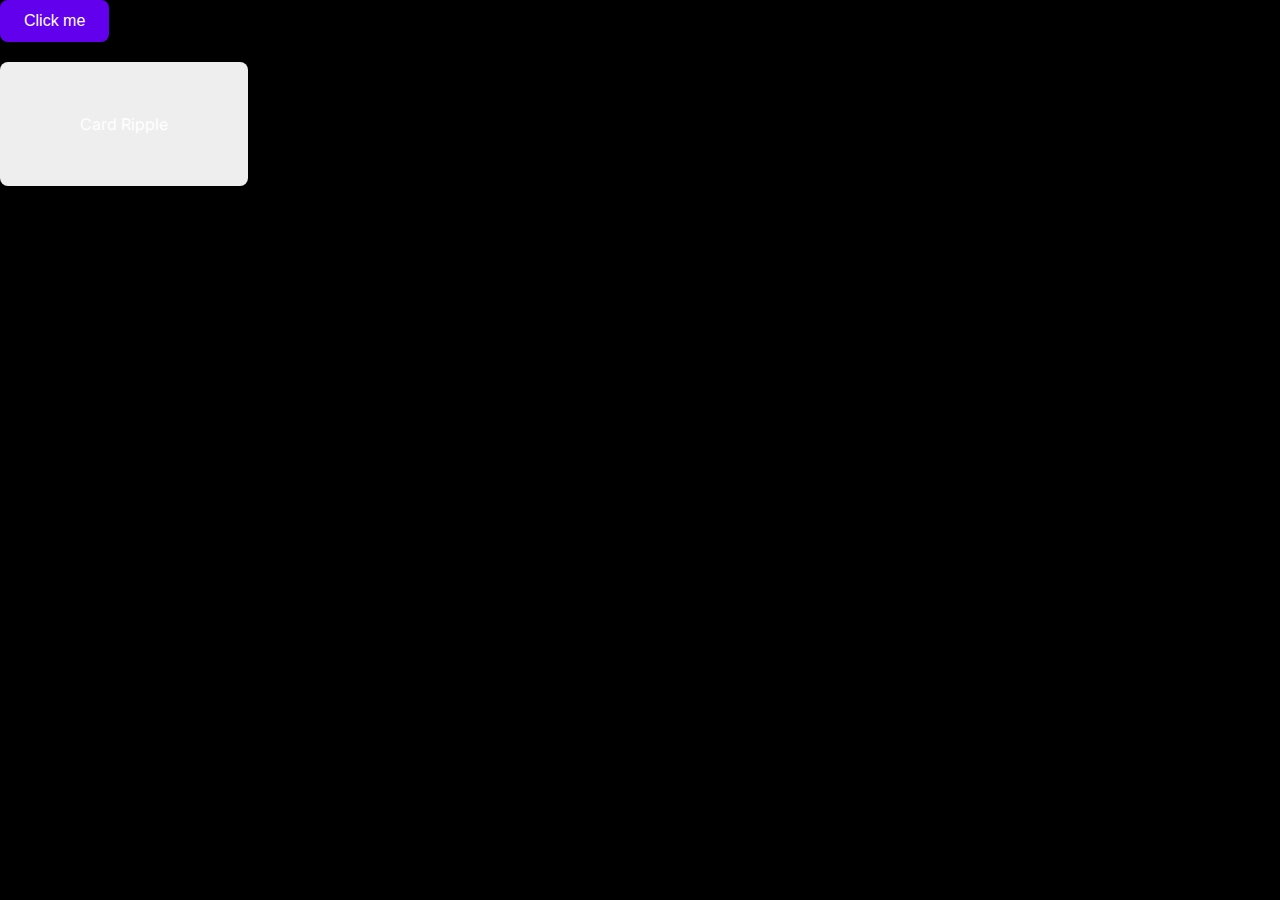
<file: demo.html>
<!DOCTYPE html>
<html lang="en">
<head>
  <meta charset="UTF-8">
  <title>Ripple Effect</title>
  <link rel="stylesheet" href="./css/main.css ">
  <style>
    .ripple {
      position: relative;
      overflow: hidden;
      cursor: pointer;
      display: inline-block;
      padding: 12px 24px;
      font-size: 16px;
      background: #6200ee;
      color: white;
      border: none;
      border-radius: 8px;
    }

    .ripple span {
      position: absolute;
      border-radius: 50%;
      transform: scale(0);
      animation: ripple-animation 600ms linear;
      background-color: rgba(255, 255, 255, 0.6);
      pointer-events: none;
    }

    @keyframes ripple-animation {
      to {
        transform: scale(4);
        opacity: 0;
      }
    }
  </style>
</head>
<body>

  <button class="ripple">Click me</button>

  <div class="ripple" style="width:200px; height:100px; background:#eee; display:flex; align-items:center; justify-content:center; margin-top:20px;">
    Card Ripple
  </div>

  <script src="./js/main.js"> 
  </script>

</body>
</html>
</file>
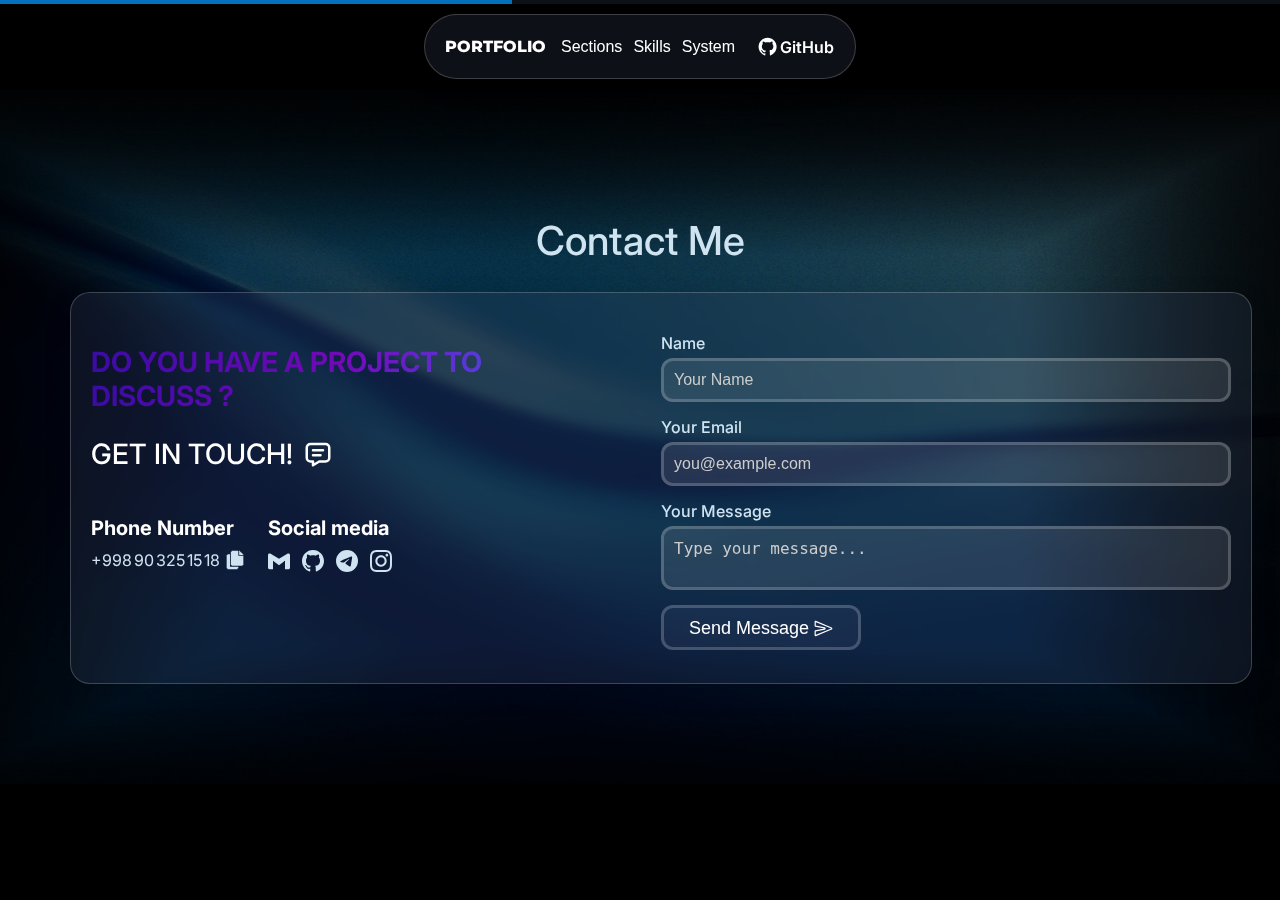
<file: maindemo.html>
<!DOCTYPE html>
<html lang="en">
<head>
  <meta charset="UTF-8">
  <meta name="viewport" content="width=device-width, initial-scale=1.0">
  <title>TEST Stand</title>
  <link rel="stylesheet" href="./css/main.css">
  <link rel="stylesheet" href="./css/style.css">
</head>
<body>
  <div class="navbar">
    <div class="nav-wrap">
      <a href="./index.html" class="logo">
        <p class="logo">PORTFOLIO</p>
      </a>
      <div class="nav-link-wrapper">
        <div class="nav-item">
          <button class="nav-link">Sections</button>
          <div class="dropdown">
            <a href="#aboutme">About me</a>
            <hr />
            <a href="#iknow">Tools & Tech.. i use</a>
            <a href="#mypro">My Projects</a>
            <hr>
            <a href="#contact">Contact Me</a>
          </div>
        </div>
        <div class="nav-item">
          <button class="nav-link">Skills</button>
          <div class="dropdown">
            <a href="#">//...</a>
            <a href="#">//...</a>
            <hr />
            <a href="#">//...</a>
            <a href="#">//...</a>
          </div>
        </div>
        <div class="nav-item">
          <button class="nav-link" id="selected-lang">English</button>
          <div class="dropdown">
            <a data-lang="en" href="">English</a>
            <hr />
            <a data-lang="ru" href="">Russian</a>
            
            <a data-lang="uz" href="">Uzbek</a>
            <hr />
            <a data-lang="SystemLang" href="">System</a>
          </div>
        </div>
      </div>
      <a
      class="icon-text"
      target="_blank"
      href="https://github.com/KAMOLOV-DONIYOR"
      >
      <svg
      class="github-icon"
      width="19"
      height="19"
      viewBox="0 0 19 19"
      xmlns="http://www.w3.org/2000/svg"
      >
      <path
      d="M9.60034 0.837158C4.63084 0.837158 0.600342 4.86691 0.600342 9.83716C0.600342 13.8137 3.17884 17.1872 6.75559 18.3774C7.20484 18.4607 7.35034 18.1817 7.35034 17.9447V16.2692C4.84684 16.8137 4.32559 15.2072 4.32559 15.2072C3.91609 14.1669 3.32584 13.8902 3.32584 13.8902C2.50909 13.3314 3.38809 13.3434 3.38809 13.3434C4.29184 13.4064 4.76734 14.2712 4.76734 14.2712C5.56984 15.6467 6.87259 15.2492 7.38634 15.0189C7.46659 14.4377 7.69984 14.0402 7.95784 13.8159C5.95909 13.5872 3.85759 12.8154 3.85759 9.36766C3.85759 8.38441 4.20934 7.58191 4.78459 6.95191C4.69159 6.72466 4.38334 5.80891 4.87234 4.56991C4.87234 4.56991 5.62834 4.32841 7.34809 5.49241C8.06584 5.29291 8.83534 5.19316 9.60034 5.18941C10.3653 5.19316 11.1356 5.29291 11.8548 5.49241C13.5731 4.32841 14.3276 4.56991 14.3276 4.56991C14.8173 5.80966 14.5091 6.72541 14.4161 6.95191C14.9936 7.58191 15.3423 8.38516 15.3423 9.36766C15.3423 12.8244 13.2371 13.5857 11.2331 13.8084C11.5556 14.0874 11.8503 14.6349 11.8503 15.4749V17.9447C11.8503 18.1839 11.9943 18.4652 12.4511 18.3767C16.0248 17.1849 18.6003 13.8122 18.6003 9.83716C18.6003 4.86691 14.5706 0.837158 9.60034 0.837158Z"
      />
    </svg>
    <span class="github-text">GitHub</span>
  </a>
</div>
</div>

<section id="contact" class="contact-section">
  <h1 lang="contactTitle" class="section-title">Contact Me</h1>
  <div class="container">
    
    <div class="contact-wrapper">
      <div class="social-wrapper">
        <div class="social-infa">
          <h2 class="social-infa-1">DO YOU HAVE A PROJECT TO <br> DISCUSS ?</h2>
          <h2 class="social-infa-2">GET IN TOUCH! 
            <svg xmlns="http://www.w3.org/2000/svg" width="24" height="24" viewBox="0 0 24 24"><path fill="none" stroke="currentColor" stroke-linecap="round" stroke-linejoin="round" stroke-width="2" d="M8 9h8m-8 4h6m4-9a3 3 0 0 1 3 3v8a3 3 0 0 1-3 3h-5l-5 3v-3H6a3 3 0 0 1-3-3V7a3 3 0 0 1 3-3z"/></svg>
          </h2>
        </div>
        <div class="df-social">
          <div class="social-phonenum-wrapper">
            <h3 class="social-title">Phone Number</h3>
            <p class="social-phonenum" id="copyText" toast toast-text="Copied to clipboard">
              +998 90 325 15 18
              <svg class="social-icon" xmlns="http://www.w3.org/2000/svg" width="24" height="24"
              viewBox="0 0 24 24">
              <path fill="currentColor" d="M16 20v2h-1v1H3v-1H2V6h1V5h3v15z" />
              <path fill="currentColor" d="M22 7v11h-1v1H8v-1H7V2h1V1h8v6z" />
              <path fill="currentColor" d="M22 5v1h-5V1h1v1h1v1h1v1h1v1z" />
            </svg>
          </p>
        </div>
        <div class="social-links-wrapper">
          <h3 class="social-title">Social media</h3>
          <div class="social-list">
            <!-- email -->
            <a href="" class="social-item">
              <svg class="social-icon" xmlns="http://www.w3.org/2000/svg" width="24" height="24" viewBox="0 0 24 24" fill="currentColor">
                <path d="M24 5.457v13.909c0 .904-.732 1.636-1.636 1.636h-3.819V11.73L12 16.64l-6.545-4.91v9.273H1.636A1.636 1.636 0 0 1 0 19.366V5.457c0-.887.732-1.636 1.636-1.636h.818L12 9.545l9.546-5.724h.818c.904 0 1.636.749 1.636 1.636Z"/>
              </svg>
            </a>
            <!-- git hub -->
            <a href="" class="social-item">
              <svg class="social-icon" xmlns="http://www.w3.org/2000/svg" width="24" height="24" viewBox="0 0 24 24" fill="currentColor">
                <path d="M12 0c-6.626 0-12 5.373-12 12 0 5.302 3.438 9.8 8.207 11.387.599.111.793-.261.793-.577v-2.234c-3.338.726-4.033-1.416-4.033-1.416-.546-1.387-1.333-1.756-1.333-1.756-1.089-.745.083-.729.083-.729 1.205.084 1.839 1.237 1.839 1.237 1.07 1.834 2.807 1.304 3.492.997.107-.775.418-1.305.762-1.604-2.665-.305-5.467-1.334-5.467-5.931 0-1.311.469-2.381 1.236-3.221-.124-.303-.535-1.524.117-3.176 0 0 1.008-.322 3.301 1.23.957-.266 1.983-.399 3.003-.404 1.02.005 2.047.138 3.006.404 2.291-1.552 3.297-1.23 3.297-1.23.653 1.653.242 2.874.118 3.176.77.84 1.235 1.911 1.235 3.221 0 4.609-2.807 5.624-5.479 5.921.43.372.823 1.102.823 2.222v3.293c0 .319.192.694.801.576 4.765-1.589 8.199-6.086 8.199-11.386 0-6.627-5.373-12-12-12z"/>
              </svg>
            </a>
            <!-- telegram -->
            <a href="" class="social-item">
              <svg class="social-icon" xmlns="http://www.w3.org/2000/svg" width="24" height="24" viewBox="0 0 24 24" fill="currentColor">
                <path d="M11.944 0A12 12 0 0 0 0 12a12 12 0 0 0 12 12 12 12 0 0 0 12-12A12 12 0 0 0 12 0a12 12 0 0 0-.056 0zm4.962 7.224c.1-.002.321.023.465.14a.506.506 0 0 1 .171.325c.016.093.036.306.02.472-.18 1.898-.962 6.502-1.36 8.627-.168.9-.499 1.201-.82 1.23-.696.065-1.225-.46-1.9-.902-1.056-.693-1.653-1.124-2.678-1.8-1.185-.78-.417-1.21.258-1.91.177-.184 3.247-2.977 3.307-3.23.007-.032.014-.15-.056-.212s-.174-.041-.249-.024c-.106.024-1.793 1.14-5.061 3.345-.48.33-.913.49-1.302.48-.428-.008-1.252-.241-1.865-.44-.752-.245-1.349-.374-1.297-.789.027-.216.325-.437.893-.663 3.498-1.524 5.83-2.529 6.998-3.014 3.332-1.386 4.025-1.627 4.476-1.635z"/>
              </svg>
            </a>
            <!-- instagram -->
            <a href="" class="social-item">
              <svg class="social-icon" xmlns="http://www.w3.org/2000/svg" width="24" height="24" viewBox="0 0 24 24" fill="currentColor">
                <path d="M12 2.163c3.204 0 3.584.012 4.85.07 3.252.148 4.771 1.691 4.919 4.919.058 1.265.069 1.645.069 4.849 0 3.205-.012 3.584-.069 4.849-.149 3.225-1.664 4.771-4.919 4.919-1.266.058-1.644.07-4.85.07-3.204 0-3.584-.012-4.849-.07-3.26-.149-4.771-1.699-4.919-4.92-.058-1.265-.07-1.644-.07-4.849 0-3.204.013-3.583.07-4.849.149-3.227 1.664-4.771 4.919-4.919 1.266-.057 1.645-.069 4.849-.069zm0-2.163c-3.259 0-3.667.014-4.947.072-4.358.2-6.78 2.618-6.98 6.98-.059 1.281-.073 1.689-.073 4.948 0 3.259.014 3.668.072 4.948.2 4.358 2.618 6.78 6.98 6.98 1.281.058 1.689.072 4.948.072 3.259 0 3.668-.014 4.948-.072 4.354-.2 6.782-2.618 6.979-6.98.059-1.28.073-1.689.073-4.948 0-3.259-.014-3.667-.072-4.947-.196-4.354-2.617-6.78-6.979-6.98-1.281-.059-1.69-.073-4.949-.073zm0 5.838c-3.403 0-6.162 2.759-6.162 6.162s2.759 6.163 6.162 6.163 6.162-2.759 6.162-6.163c0-3.403-2.759-6.162-6.162-6.162zm0 10.162c-2.209 0-4-1.79-4-4 0-2.209 1.791-4 4-4s4 1.791 4 4c0 2.21-1.791 4-4 4zm6.406-11.845c-.796 0-1.441.645-1.441 1.44s.645 1.44 1.441 1.44c.795 0 1.439-.645 1.439-1.44s-.644-1.44-1.439-1.44z"/>
              </svg>
            </a>
          </div>
        </div>
      </div>
    </div>
    <div class="con-wrapper">
      <form id="contactForm" class="contact-form">
        <div class="form-group">
          <label for="name">Name</label>
          <input type="text" id="name" name="name" placeholder="Your Name">
        </div>
        
        <div class="form-group">
          <label for="email">Your Email</label>
          <input type="email" id="email" name="email" placeholder="you@example.com">
        </div>
        
        <div class="form-group">
          <label for="message">Your Message</label>
          <textarea id="message" name="message" placeholder="Type your message..."></textarea>
        </div>
        
        <button id="send-mess">Send Message 
          <svg xmlns="http://www.w3.org/2000/svg" width="19" height="19" viewBox="0 0 512 512"><path fill="none" stroke="currentColor" stroke-linecap="round" stroke-linejoin="round" stroke-width="32" d="M470.3 271.15L43.16 447.31a7.83 7.83 0 0 1-11.16-7V327a8 8 0 0 1 6.51-7.86l247.62-47c17.36-3.29 17.36-28.15 0-31.44l-247.63-47a8 8 0 0 1-6.5-7.85V72.59c0-5.74 5.88-10.26 11.16-8L470.3 241.76a16 16 0 0 1 0 29.39"/></svg>
        </button>
        
      </form>
    </div>
  </div>
  
</div>
</section>


<!-- Toast -->
<div class="toast" id="Toast">
  <svg xmlns="http://www.w3.org/2000/svg" width="20" height="20"
  viewBox="0 0 24 24">
  <path fill="currentColor" d="m9.55 18l-5.7-5.7l1.425-1.425L9.55 15.15l9.175-9.175L20.15 7.4z"/>
</svg>
<p id="toast-notif"></p>
</div>
<!-- loading -->
<div id="progress-bg"></div>
<div id="progress-bar"></div>
<!-- backtotop -->
<button id="backToTop" title="Go to top">
  <svg
  xmlns="http://www.w3.org/2000/svg"
  width="24"
  height="24"
  viewBox="0 0 24 24"
  >
  <g
  fill="none"
  stroke="currentColor"
  stroke-linecap="round"
  stroke-linejoin="round"
  stroke-width="2"
  >
  <path d="M12 21l0 -17.5" />
  <path d="M12 3l7 7M12 3l-7 7" />
</g>
</svg>
</button>
<script src="./js/main.js"></script>
</body>
</html>
</file>
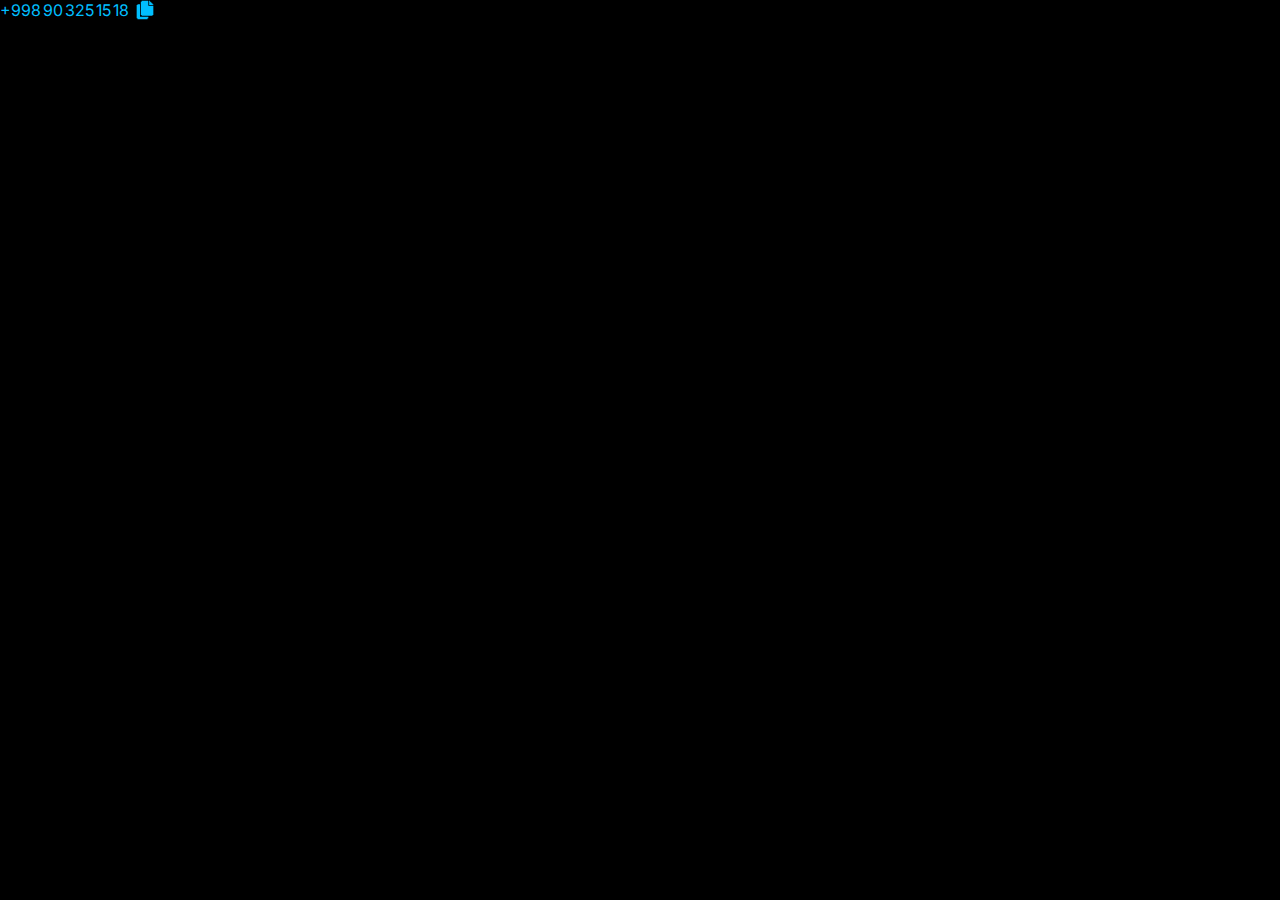
<file: html/googletranslate.html>
<!DOCTYPE html>
<html lang="en">
<head>
  <meta charset="UTF-8">
  <meta name="viewport" content="width=device-width, initial-scale=1.0">
  <title>Document</title>
  <link rel="stylesheet" href="../css/style.css">
  <link rel="stylesheet" href="../css/main.css">
</head>
<body>
  <style>
  .copy-toast {
    position: fixed;
    top: -60px;
    left: 50%;
    transform: translateX(-50%);
      backdrop-filter: var(--glass-backdrop);
  background: var(--glass-background);
  border: var(--glass-border);
  box-shadow: var(--glass-shadow);
    color: #fff;
    padding: 10px 18px;
    border-radius: 10px;
    display: flex;
    align-items: center;
    gap: 8px;
    font-size: 16px;
    font-weight: 500;
    opacity: 0;
    transition: all 0.5s ease;
    z-index: 9999;
    color: #39FF14;
  }
  

  .copy-toast.show {
    top: 20px; /* tepaga tushadi */
    opacity: 1;
  }

  .social-phonenum {
    cursor: pointer;
    display: flex;
    align-items: center;
    gap: 6px;
  }

  .social-phonenum svg {
    transition: fill 0.3s ease;
  }

  .social-phonenum:hover svg {
    fill: var(--base-color);
  }
</style>

<!-- Copy qilinadigan raqam -->
<p class="social-phonenum" id="copyNumber">
  +998 90 325 15 18
  <svg class="social-icon" xmlns="http://www.w3.org/2000/svg" width="24" height="24"
    viewBox="0 0 24 24">
    <path fill="currentColor" d="M16 20v2h-1v1H3v-1H2V6h1V5h3v15z" />
    <path fill="currentColor" d="M22 7v11h-1v1H8v-1H7V2h1V1h8v6z" />
    <path fill="currentColor" d="M22 5v1h-5V1h1v1h1v1h1v1h1v1z" />
  </svg>
</p>

<!-- Toast xabari -->
<div class="copy-toast" id="copyToast">
  <svg xmlns="http://www.w3.org/2000/svg" width="20" height="20"
    viewBox="0 0 24 24">
    <path fill="currentColor" d="m9.55 18l-5.7-5.7l1.425-1.425L9.55 15.15l9.175-9.175L20.15 7.4z"/>
  </svg>
  Copied  
</div>

<script>
  const copyNumber = document.getElementById("copyNumber");
  const copyToast = document.getElementById("copyToast");

  copyNumber.addEventListener("click", () => {
    const text = copyNumber.innerText.trim();
    navigator.clipboard.writeText(text).then(() => {
      // Toastni chiqarish
      copyToast.classList.add("show");

      // 2 soniyadan keyin yopiladi
      setTimeout(() => {
        copyToast.classList.remove("show");
      }, 2000);
    });
  });
</script>

</body>
</html>
</file>
<file: css/main.css>
@import url("https://fonts.googleapis.com/css2?family=Montserrat:wght@800&display=swap");
@import url('https://fonts.googleapis.com/css2?family=Inter:ital,wght@0,100..900;1,100..900&display=swap');
/* main css/> */
:root {
  --base-color: #00bfff;
  --second-color: #0370be;
  --third-color: #cfe3f0;
  --fourth-color: #ccc;
  --hover-background: rgba(255, 255, 255, 0.2);;
  --glass-backdrop: blur(6px);
  --glass-background: rgba(63, 81, 117, 0.2);
  --glass-border: 1px solid rgba(255, 255, 255, 0.2);
  --glass-shadow: 0 8px 24px rgba(0, 0, 0, 0.2);
}

/* backdrop-filter: var(--glass-backdrop);
background: var(--glass-background);
border: var(--glass-border);
box-shadow: var(--glass-shadow); */


.animate-on-scroll {
  gap: clamp(30px, 6vw, 50px);
  opacity: 0;
  transform: translateY(100px);
  transition: all 1.1s ease;
}

.animate-on-scroll.animate {
  opacity: 1;
  transform: translateY(0);
}

::-webkit-scrollbar {
  width: 4px;
  height: 15px;
}

::-webkit-scrollbar-track {
  background: transparent;
}

::-webkit-scrollbar-thumb {
  background-color: var(--glass-background);
  backdrop-filter: var(--glass-backdrop);
  border-radius: 50px;
  border: var(--glass-border);
  transition: background 0.3s ease;
}

::-webkit-scrollbar-thumb:hover {
  background: var(--base-color);
}
body {
  margin: 0;
  background: black;
  color: white;
  /* font-family: "Segoe UI", "Segoe UI Variable", "Segoe UI Historic",
  "Segoe UI Emoji", sans-serif; */
  font-family: 'Inter', sans-serif;
  overflow-x: hidden;
}
.container {
  width: 1140px;
  margin-inline: auto;
  padding-inline: 20px;
}
img {
  display: block;
  user-select: none;
}
a {
  text-decoration-line: none;
}
.df {
  display: flex;
  align-items: center;
  gap: 3px;
}
.db {
 display: block;
}
.toast {
  position: fixed;
  top: 20px; /* yuqorida chiqadi */
  right: -300px; /* ekrandan tashqarida boshlanadi */
  backdrop-filter: var(--glass-backdrop);
  background: var(--glass-background);
  border: var(--glass-border);
  box-shadow: var(--glass-shadow);
  padding: 10px 15px;
  border-left: 3px solid;
  border-radius: 0 3px 3px 0;
  display: flex;
  align-items: center;
  gap: 8px;
  font-size: 16px;
  font-weight: 500;
  opacity: 0;
  transition: all 0.5s ease;
  z-index: 9999;
}

.toast p {
  margin: 0 0 3px 0;
}

.toast.show {
  right: 20px; /* o‘ng tomondan ichkariga kiradi */
  opacity: 1;
}

/* ripple btn */
.ripple {
  position: relative;
  overflow: hidden;
  /* cursor: pointer; */
}

.ripple span {
  position: absolute;
  border-radius: 50%;
  transform: scale(0);
  animation: ripple-animation 650ms linear;
  background-color: var(--hover-background);
  pointer-events: none;
}

@keyframes ripple-animation {
  to {
    transform: scale(4);
    opacity: 0;
  }
}
/* ripple btn */
/* rgb css */
.card {
  margin: 0 auto;
  padding: 10px 20px;
  width: 300px;
  background: #1c1f2b;
  display: flex;
  align-items: center;
  justify-content: center;
  border-radius: 26px;
  position: relative;
}
@property --angle {
  syntax: "<angle>";
  initial-value: 0deg;
  inherits: false;
}
.card::after,
.card::before {
  content: "";
  position: absolute;
  height: 100%;
  width: 100%;
  background-image: conic-gradient(
  from var(--angle),
  #ff4545,
  #00ff99,
  #006aff,
  #ff0095,
  #ff4545
  );
  top: 50%;
  left: 50%;
  translate: -50% -50%;
  z-index: -1;
  padding: 3px;
  border-radius: 10px;
  animation: 3s spin linear infinite;
}
.card::before {
  filter: blur(1.5rem);
  opacity: 0.5;
}
@keyframes spin {
  from {
    --angle: 0deg;
  }
  to {
    --angle: 360deg;
  }
}
/* rgb css */
/* backgrounds, slidedown & blur */
.blur {
  -webkit-backdrop-filter: var(--glass-backdrop);
  backdrop-filter: var(--glass-backdrop);
  background: var(--glass-background);
  border: var(--glass-border);
  box-shadow: var(--glass-shadow);
}

@keyframes slideDown {
  from {
    top: -350px;
    opacity: 0;
  }
  to {
    top: 0;
    opacity: 1;
  }
}

.header-bg {
  position: absolute;
  /* top: -300px; */
  left: 0;
  width: 100%;
  height: 100%;
  background: url("../images/backgraunds/headerblue.png") no-repeat center top;
  background-size: 118% auto;
  animation: slideDown 2s ease-out forwards;
  z-index: -1;
  pointer-events: none;
}

/* .footer-bg {
position: absolute;
width: 100%;
height: 230px;
background: url("../images/backgraunds/footerblue.png") no-repeat center
bottom;
background-size: 120% auto;
z-index: -1;
} */

/* backgrounds, slidedown & blur */
/* slide top */
#backToTop {
  position: fixed;
  bottom: 30px;
  right: 30px;
  z-index: 100;
  -webkit-backdrop-filter: var(--glass-backdrop);
  backdrop-filter: var(--glass-backdrop);
  background: var(--glass-background);
  border: var(--glass-border);
  box-shadow: var(--glass-shadow);
  color: white;
  width: 50px;
  height: 50px;
  border-radius: 50%;
  cursor: pointer;
  display: flex;
  align-items: center;
  justify-content: center;
  
  /* animatsiya uchun */
  opacity: 0;
  transform: translateY(10px); /* biroz pastga boshlab boshlash */
  /* transform: translateX(10px); */
  transition: opacity 0.8s ease, transform 0.3s ease, color 0.3s ease; /* sekinroq */
}

#backToTop.show {
  opacity: 1;
  transform: translateY(0); /* tepaga silliq chiqadi */
}

#backToTop:hover {
  color: var(--base-color); /* svg rangini hoverda o‘zgartiradi */
}

#backToTop svg {
  width: 24px;
  height: 24px;
}

/* slide top */
/* loading progres bar */
#progress-bar {
  position: fixed;
  top: 0;
  left: 0;
  height: 4px;
  background-color: var(--second-color);
  width: 0%;
  z-index: 9999;
  /* border-radius: 0 100px 100px 0; */
  transform-origin: left;
}
#progress-bg {
  position: fixed;
  top: 0;
  left: 0;
  height: 4px;
  width: 100%;
  background-color: var(--glass-background);
  z-index: 9998;
}
/* loading progres bar */

/* header  */
.navbar {
  position: relative;
  width: 400px;
  height: 65px;
  margin: 8px auto 16px;
  border-radius: 40px;
  display: flex;
  align-items: center;
  justify-content: space-between;
  padding: 0 16px;
  color: #fff;
  position: sticky;
  top: 14px;
  overflow: visible;
  z-index: 1000;
  outline: none;
}

.nav-link-wrapper {
  display: flex;
  align-items: center;
  justify-content: space-between;
  margin-inline: 12px;
  gap: 5px;
}

.nav-wrap {
  display: flex;
  align-items: center;
}

.navbar::before {
  content: "";
  position: absolute;
  inset: 0;
  -webkit-backdrop-filter: var(--glass-backdrop);
  backdrop-filter: var(--glass-backdrop);
  background: var(--glass-background);
  border: var(--glass-border);
  box-shadow: var(--glass-shadow);
  border-radius: 40px;
  z-index: -1; /* fon ortda turadi */
}

/* Nav Items */
.nav-item {
  position: relative;
}

.nav-item a {
  padding-inline: 5px;
}

.nav-link {
  color: white;
  font-size: 16px;
  text-decoration: none;
  transition: all 0.3s ease;
  border: none;
  background-color: transparent;
  padding: 3px;
  cursor: pointer;
}

.nav-link:hover {
  color: var(--base-color);
}

.nav-link button a {
  display: flex;
}

.svg-toass {
  width: 18px;
  height: 18px;
}

.svg-toas {
  width: 21px;
  height: 21px;
}
/* Dropdown Menu */
.dropdown {
  position: absolute;
  top: 100%;
  left: -40px;
  min-width: 160px;
  padding: 10px 0;
  border-radius: 22px;
  opacity: 0;
  pointer-events: none;
  transition: all 0.25s ease;
  /* blur > */
  backdrop-filter: blur(10px) saturate(1.8);
  -webkit-backdrop-filter: blur(10px) saturate(1.8);
  background: var(--glass-background);
  border: var(--glass-border);
}

.dropdown hr {
  border: var(--glass-border);
  margin: 4px 0;
}

.nav-item:hover .dropdown {
  opacity: 1;
  pointer-events: auto;
}

.dropdown a {
  display: block;
  padding: 6px 14px;
  color: white;
  text-decoration: none;
  font-size: 14px;
  transition: all 0.2s ease;
}

.dropdown a:hover {
  color: var(--base-color);
}

.margin-default {
  margin-left: 10px;
}

.margin-top {
  margin-top: 300px;
}

.logo {
  margin: 0 0 0 5px;
  padding: 0;
  text-decoration: none;
  color: #fff;
  font-family: "Montserrat", sans-serif;
  font-weight: 800;
}

.logo p {
  padding: 0;
  margin: 0;
}
/* github */
.icon-text {
  display: flex;
  align-items: center;
  gap: 3px;
  margin-left: 8px;
  cursor: pointer;
}

.github-icon {
  fill: #ffffff; /* Boshlang‘ich rang */
  transition: fill 0.3s ease;
}

.github-text {
  font-size: 16px;
  color: #ffffff; /* Boshlang‘ich rang */
  font-weight: 600;
  margin: 0;
  padding: 0;
  transition: color 0.3s ease;
}

.icon-text:hover .github-icon {
  fill: var(--base-color); /* Hover rangi */
}

.icon-text:hover .github-text {
  color: var(--base-color); /* Hover rangi */
}
/* header  */
/* footer */
.custom-footer {
  width: 100%;
  margin-top: 100px;
  display: flex;
  align-items: center;
  justify-content: center;
  background: url("../images/backgraunds/footerblue.png") no-repeat center
  bottom;
  background-size: 110% 80%;
}

.footer-wrapper {
  width: 50%;
  margin-inline: auto;
  margin-bottom: 20px;
  padding: 20px;
  border-radius: 30px;
}

.footer-content {
  width: 600px;
  height: 130px;
  display: flex;
  justify-content: space-between;
  flex-wrap: wrap;
  gap: 30px;
}

.footer-column h4 {
  margin-bottom: 10px;
  font-size: 16px;
  font-weight: 600;
}

.footer-column a {
  display: block;
  color: var(--fourth-color);
  font-size: 14px;
  text-decoration: none;
  margin: 5px 0;
  transition: color 0.3s ease;
}

.footer-column a:hover {
  color: var(--base-color);
}

.footer-logo {
  width: 41px;
  height: 41px;
  border-radius: 50%;
  display: flex;
  align-items: center;
  justify-content: center;
  font-weight: bold;
}

.footer-column h3 {
  font-size: 18px;
  margin: 0;
}

.footer-bottom {
  border-top: 2px solid rgba(255, 255, 255, 0.3);
  text-align: center;
  font-size: 13px;
  color: #aaa;
}

.copyright {
  color: #fff;
  margin-bottom: 0;
}
/* footer */

/* ==================== RESPONSIVE CSS ==================== */

/* Tablet va kichik ekranlar (max-width: 1024px) */
@media (max-width: 1024px) {
  .container {
    width: 95%;
    padding-inline: 10px;
  }
  
  .header-bg {
    background-size: 118% auto;
  }
  
  .about-left-wrap {
    margin-left: 0px !important;
  }
  
  .about-right-wrap {
    margin-right: 0px !important;
  }
  
  .about-wrapper {
    flex-direction: column;
    gap: 30px;
    margin-block: 80px 150px;
    text-align: center;
  }
  
  .my-photo {
    width: 250px;
    height: 250px;
  }
  
  .about-text {
    font-size: 36px;
  }
  
  .about-title {
    width: 100%;
    font-size: 20px;
  }
  
  .about-desc {
    font-size: 14px;
  }
  
  .wrapper-signprime {
    flex-direction: column;
    row-gap: 10px;
  }
  
  .singup {
    width: 200px;
    height: 35px;
    font-size: 12px;
    padding: 0 12px;
  }
  
  /* Footer */
  
  .footer-bg {
    background-size: 170%;
  }
  
  .footer-wrapper {
    width: 70%;
    padding: 20px;
  }
  
  .footer-content {
    width: 100%;
    flex-direction: column;
  }
}

/* Mobil ekranlar (max-width: 768px) */
@media (max-width: 768px) {
  .header-bg {
    background-size: 150% auto;
  }
  .skills {
    display: none;
  }
  
  .about-section {
    margin-block: 10px 20px !important;
  }
  
  .intro-text {
    font-size: 20px;
  }
  
  .my-photo {
    width: 200px;
    height: 200px;
  }
  
  .about-text {
    font-size: 28px;
  }
  
  .about-title {
    font-size: 18px;
  }
  
  .about-desc {
    font-size: 13px;
  }
  
  .wrapper-signprime {
    flex-direction: column;
    gap: 8px;
  }
  
  .singup {
    width: 160px;
    height: 32px;
    font-size: 11px;
    padding: 0 10px;
  }
  
  .footer-bg {
    background-size: 170%;
  }
  
  .footer-wrapper {
    width: 70%;
    padding-inline: 20px;
  }
  
  .footer-content {
    width: 100%;
    display: flex;
    flex-direction: column;
  }
}

/* Juda kichik ekranlar (max-width: 480px) */
@media (max-width: 480px) {
  
  
  .header-bg {
    background-size: 300% auto;
  }
  
  .skills {
    display: none;
  }
  
  .about-section {
    margin-block: 10px 10px !important;
  }
  .container {
    width: 100%;
    padding-inline: 10px;
  }
  
  .logo {
    font-size: 10px;
    padding: 0;
    margin: 0;
  }
  
  .nav-link {
    font-size: 14px;
    padding: 3px;
  }
  
  .navbar {
    width: 80%;
    padding-inline: 16px;
  }
  
  .github-text {
    display: none;
  }
  
  .about-wrapper {
    gap: 20px;
  }
  
  .my-photo {
    width: 150px;
    height: 150px;
  }
  
  .intro-text {
    font-size: 18px;
  }
  
  .about-text {
    font-size: 22px;
  }
  
  .about-title {
    font-size: 16px;
  }
  
  .about-desc {
    font-size: 12px;
  }
  
  .wrapper-signprime {
    flex-direction: column;
    gap: 8px;
  }
  
  .singup {
    width: 140px;
    height: 30px;
    font-size: 10px;
    padding: 0 8px;
  }
  
  /* Footer */
  
  .footer-bg {
    background-size: 170%;
  }
  .footer-wrapper {
    width: 70%;
    padding-inline: 20px;
    padding: 15px;
  }
  
  .footer-content {
    flex-direction: column;
    gap: 12px;
  }
  
  .footer-column a,
  .footer-column h4 {
    font-size: 13px;
  }
}
</file>
<file: css/style.css>
.wrapper-signprime {
  display: flex;
  align-items: center;
  justify-content: center;
  margin-inline: auto;
  column-gap: 6px;
}

.singup {
  width: 260px;
  height: 38px;
  padding: 0 16px;
  margin-top: 5px;
  font-size: 13px;
  font-weight: 350;
  color: #fff;
  border-radius: 40px;
  display: flex;
  align-items: center;
}

.singup-parametr {
  margin: 0;
  padding: 0;
  display: flex;
  align-self: center;
}

.about-section {
  margin-block: 100px 200px;
}

.about-wrapper {
  display: flex;
  align-items: center;
  justify-content: space-between;
}

.about-left-wrap {
  margin-left: 50px;
  display: flex;
  flex-direction: column;
  align-items: center;
  justify-content: center;
  padding-inline: 20px;
  border: 2px solid rgba(255, 255, 255, 0.2);
}

/* faqat qo'shtirnoqlarni joylash uchun kerak bo'ladigan qism */
.about-left-wrap {
  position: relative;
  padding: 28px 75px; /* qo'shtirnoqlar uchun ichki bo'shliq */
}

.quote-open,
.quote-close {
  position: absolute;
  width: 31px;
  height: 31px;
  pointer-events: none;
  fill: var(--third-color);
}

.quote-open {
  top: 43px; /* kerak bo'lsa raqamlarni moslab o'zgartiring */
  left: 34px;
  transform: rotate(0deg);
}

.quote-close {
  bottom: 43px;
  right: 34px;
  transform: rotate(180deg); /* yopilish qo'shtirnoq */
}

.about-right-wrap {
  margin-right: 50px;
  display: flex;
  flex-direction: column;
  align-items: center;
  justify-content: center;
}

.iknow {
  display: flex;
  align-items: center;
  justify-content: center;
  flex-direction: column;
  text-align: center;
}

.my-photo {
  width: 320px;
  height: 320px;
  border-radius: 10px;
}
.intro-text {
  font-size: 24px;
  font-weight: 500;
  color: white;
  display: flex;
  flex-direction: column;
  justify-content: center;
  text-align: center;
  gap: 5px;
  opacity: 0;
  animation: fadeIn 1s ease forwards;
}

.intro-text div {
  opacity: 0;
  transform: translateY(20px);
  animation: slideUp 1s ease forwards;
}

.intro-text div:nth-child(1) {
  animation-delay: 0.8s;
}
.intro-text div:nth-child(2) {
  animation-delay: 1.2s;
}

@keyframes fadeIn {
  to {
    opacity: 1;
    transform: translateY(3px);
  }
}

@keyframes slideUp {
  to {
    opacity: 1;
    transform: translateY(3px);
  }
}

.about-text {
  color: var(--third-color);
  font-size: 45px;
  font-weight: 650;
}

.about-logo-wrap {
  display: flex;
  align-items: center;
  gap: 4px;
  justify-content: center;
}

.about-logo {
  margin: 0;
  padding: 0;
  text-decoration: none;
  color: #fff;
  font-family: "Montserrat", sans-serif;
  user-select: none;
}

.about-desc {
  margin: 0;
  padding: 0;
  font-size: 16px;
  color: var(--third-color);
  font-weight: 400;
  user-select: none;
}

.about-title {
  width: 100%;
  color: var(--third-color);
  font-size: 22px;
  font-weight: 400;
  text-align: justify;
  line-height: 1.4;
}
/* orbit */
#tech-rotation {
  width: 100%;
  min-height: 500px;
  margin-top: 50px;
  display: flex;
  align-items: center;
  justify-content: center;
  background: url("../images/backgraunds/backgroundf.png") no-repeat center
  center;
  background-size: 100% 100%;
}

.tech-rotation-container {
  position: relative;
  text-align: center;
  width: 500px;
  height: 500px;
}

/* VS Code markazda */
.tech-center-icon {
  position: absolute;
  top: 50%;
  left: 50%;
  transform: translate(-50%, -50%);
  z-index: 5;
}

.tech-vscode-icon {
  width: 140px;
  height: 140px;
  filter: drop-shadow(0 8px 16px rgba(0, 0, 0, 0.3));
  transition: transform 0.3s ease;
}

.tech-vscode-icon:hover {
  transform: scale(1.1);
}

/* Aylanuvchi ring */
.tech-rotating-ring {
  position: absolute;
  top: 50%;
  left: 50%;
  transform: translate(-50%, -50%);
  width: 350px;
  height: 350px;
  animation: tech-rotate 45s linear infinite;
}

/* Orbit element */
.tech-orbit-icon {
  position: absolute;
  top: 50%;
  left: 50%;
  width: 90px;
  height: 90px;
  transform: translate(-50%, -50%) rotate(var(--angle)) translateY(-175px)
  rotate(calc(-1 * var(--angle)));
  animation: tech-counter-rotate 45s linear infinite;
}

.tech-icon {
  width: 100%;
  height: 100%;
  object-fit: contain;
  filter: drop-shadow(0 4px 8px rgba(0, 0, 0, 0.2));
  transition: all 0.3s ease;
  border-radius: 12px;
  background: rgba(255, 255, 255, 0.1);
  backdrop-filter: blur(10px);
  padding: 8px;
}

.tech-icon:hover {
  filter: drop-shadow(0 8px 16px rgba(0, 0, 0, 0.4));
  background: var(--hover-background);
}

/* Animations */
@keyframes tech-rotate {
  from {
    transform: translate(-50%, -50%) rotate(0deg);
  }
  to {
    transform: translate(-50%, -50%) rotate(360deg);
  }
}

@keyframes tech-counter-rotate {
  from {
    transform: translate(-50%, -50%) rotate(var(--angle)) translateY(-210px)
    rotate(calc(-1 * var(--angle)));
  }
  to {
    transform: translate(-50%, -50%) rotate(var(--angle)) translateY(-210px)
    rotate(calc(-1 * var(--angle) - 360deg));
  }
}

/* Responsive */
@media (max-width: 768px) {
  .tech-rotation-container {
    width: 350px;
    height: 350px;
  }
  .tech-vscode-icon {
    width: 100px;
    height: 100px;
  }
  .tech-rotating-ring {
    width: 250px;
    height: 250px;
  }
  .tech-orbit-icon {
    width: 70px;
    height: 70px;
    transform: translate(-50%, -50%) rotate(var(--angle)) translateY(-125px)
    rotate(calc(-1 * var(--angle)));
  }
  @keyframes tech-counter-rotate {
    from {
      transform: translate(-50%, -50%) rotate(var(--angle)) translateY(-125px)
      rotate(calc(-1 * var(--angle)));
    }
    to {
      transform: translate(-50%, -50%) rotate(var(--angle)) translateY(-125px)
      rotate(calc(-1 * var(--angle) - 360deg));
    }
  }
}
/* orbit */

/* mypro */
.projects-description {
  margin-top: 100px;
  display: flex;
  flex-direction: column;
  align-items: center;
  position: relative;
  justify-content: center;
  padding-inline: 20px;
  padding: 28px 75px;
  border: 2px solid rgba(255, 255, 255, 0.2);
}

.projects-section {
  padding: 80px 0;
  color: #fff;
  text-align: center;
  width: 100%;
  min-height: 500px;
  display: flex;
  align-items: center;
  justify-content: center;
  background: url("../images/backgraunds/backgrouns.png") no-repeat center
  center;
  background-size: 100% 100%;
}

.section-title {
  color: var(--third-color);
  font-size: 40px;
  font-weight: 500;
  display: flex;
  justify-content: center;
}

.projects-grid {
  display: grid;
  grid-template-columns: repeat(auto-fit, minmax(280px, 1fr));
  gap: 20px;
}

.project-card {
  backdrop-filter: var(--glass-backdrop);
  background: var(--glass-background);
  border: var(--glass-border);
  box-shadow: var(--glass-shadow);
  padding: 20px;
  border-radius: 20px;
  transition: transform 0.3s ease, box-shadow 0.3s ease;
}

.project-img {
  width: 100%;
  border-radius: 10px;
  margin-bottom: 15px;
}

.project-title {
  font-size: 20px;
  margin: 10px 0;
}

.project-desc {
  font-size: 14px;
  margin-bottom: 15px;
  color: var(--fourth-color);
}

.project-btn {
  backdrop-filter: var(--glass-backdrop);
  background: var(--base-color);
  border: var(--glass-border);
  box-shadow: var(--glass-shadow);
  display: inline-block;
  padding: 8px 16px;
  color: #fff;
  border-radius: 6px;
  text-decoration: none;
  transition: background 0.3s;
}

.project-btn:hover {
  background: var(--glass-background);
}

.contact-section {
  width: 100%;
  padding-block: 100px;
  align-items: center;
  justify-content: center;
  background: url("../images/backgraunds/backgroundf.png") no-repeat center
  center;
  background-size: 120% 120%;
}

.contact-title {
  color: var(--third-color);
  font-size: clamp(24px, 5vw, 32px);
  font-weight: 400;
  text-align: center;
  margin: 0 0 clamp(30px, 6vh, 40px) 0;
}

.contact-wrapper {
  width: 100%;
  height: 350px;
  display: flex;
  justify-content: space-between;
  padding: 20px;
  border-radius: 20px;
  backdrop-filter: var(--glass-backdrop);
  background: var(--glass-background);
  border: var(--glass-border);
  box-shadow: var(--glass-shadow);
}

.social-wrapper,
.con-wrapper {
  margin-top: 20px;
  width: 50%;
  display: flex;
  gap: 23px;
  flex-direction: column;
}

.social-infa {
  margin-block: 0 10px;
  display: flex;
  flex-direction: column;
}

.social-infa h2 {
  margin-block: 12px;
}

.social-infa-1 {
  width: 500px;
  font-size: 28px;
  font-weight: bold;
  background: linear-gradient(90deg, #3a0ca3, #7209b7, #4361ee);
  -webkit-background-clip: text;
  -webkit-text-fill-color: transparent;
  background-clip: text;
}

.social-infa-2 {
  font-size: 28px;
  font-weight: 500;
  display: flex;
  align-items: center;
  gap: 10px;
}

.social-infa-2 svg {
  width: 30px;
  height: 30px;
  display: inline-block;
}

.df-social {
  display: flex;
  gap: 23px;
}

.social-phonenum-wrapper,
.social-links-wrapper {
  display: flex;
  flex-direction: column;
  row-gap: 10px;
}

.social-phonenum {
  margin: 0;
  color: var(--third-color);
  word-spacing: -2px;
  display: flex;
  align-items: center;
  gap: 5px;
  transition: color 0.2s ease;
  margin-bottom: 5px;
  cursor: pointer;
}

.social-phonenum .social-icon {
  width: 20px;
  height: 20px;
}

.social-phonenum .social-icon path {
  fill: var(--third-color);
}

.social-phonenum:hover .social-icon path {
  fill: var(--base-color);
}

.social-phonenum:hover {
  color: var(--base-color);
}

.social-title {
  font-size: 20px;
  margin: 0;
}

.social-list {
  display: flex;
  gap: 12px;
  align-items: center;
}

.social-item {
  display: flex;
  align-items: center;
  justify-content: start;
  text-decoration-line: none;
}

.social-icon {
  width: 22px;
  height: 22px;
}

.social-icon path {
  fill: var(--third-color);
  transition: fill 0.2s ease; /* icon rangi asta-sekin o‘zgaradi */
}

.social-item:hover .social-icon path {
  fill: var(--base-color);
}

.contact-form {
  display: flex;
  flex-direction: column;
  gap: 15px;
}

.contact-form .form-group {
  display: flex;
  flex-direction: column;
}

.contact-form label {
  margin-bottom: 5px;
  color: var(--third-color);
  font-weight: 500;
}

.contact-form input,
.contact-form textarea {
  padding: 10px;
  border-radius: 12px;
  border: 3px solid rgba(255, 255, 255, 0.2);
  background-color: rgba(255, 255, 255, 0.1);
  color: var(--third-color);
  font-size: 16px;
  resize: none;
  transition: all 0.3s ease;
}

.contact-form input::placeholder,
.contact-form textarea::placeholder {
  color: var(--fourth-color);
}

.contact-form input:focus,
.contact-form textarea:focus { 
  outline: none;
  border: 3px solid var(--base-color);
}

.contact-form button {
  width: 200px;
  padding: 10px 20px 8px;
  border-radius: 12px;
  background: var(--glass-background);
   border: 3px solid rgba(255, 255, 255, 0.2);
  font-size: 18px;
  font-weight: 500;
  gap: 5px;
  color: #fff;
  display: flex;
  align-items: center;
  justify-content: center;
  cursor: pointer;
  outline: none;
  transition: all 0.3s ease;
}

.contact-form button:hover {
  color: var(--base-color);
  border: 3px solid var(--base-color);
  background: var(--glass-background);
}
</file>
